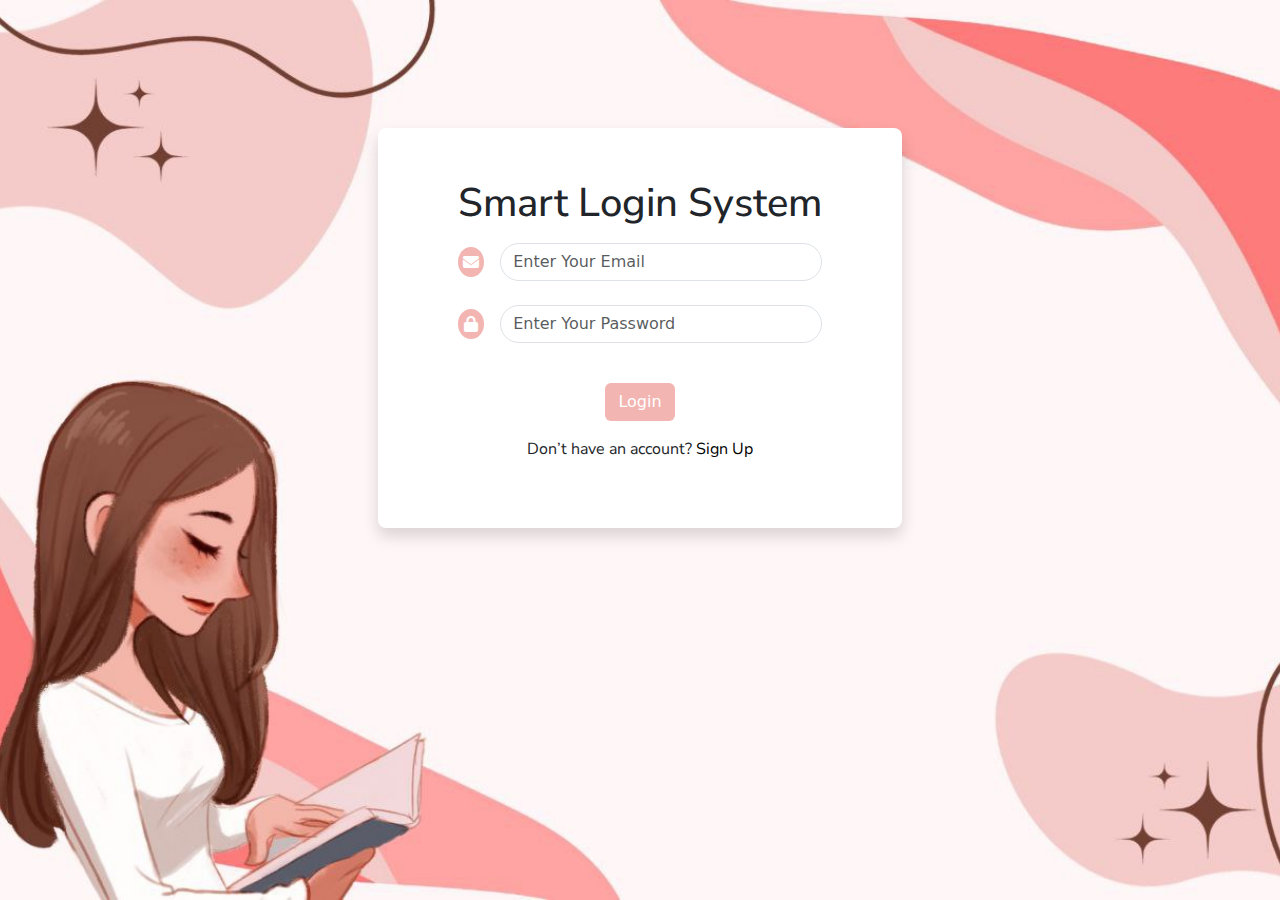
<file: index.html>
<!DOCTYPE html>
<html lang="en">

<head>
    <meta charset="UTF-8">
    <meta name="viewport" content="width=device-width, initial-scale=1.0">
    <link href="https://fonts.googleapis.com/css2?family=Nunito+Sans:opsz,wght@6..12,200;6..12,300;6..12,400;6..12,500;6..12,600;6..12,700;6..12,800&display=swap" rel="stylesheet">
    <link rel="stylesheet" href="./css/all.min.css">
    <link rel="stylesheet" href="./css/bootstrap.min.css">
    <link rel="stylesheet" href="./css/style.css">
    <title>Login</title>
</head>

<body>
    <section id="login" class="py-2">
        <div class="container rounded rounded-3 bg-white py-4 d-flex justify-content-center align-items-center shadow">
            <div class="row ">
                <div class="col-lg-12 text-center">
                    <h1 class="mb-3">Smart Login System</h1>
                    <div class="inputs">
                        <div class="email-sec  d-flex justify-content-center align-items-center  mb-4">
                            <i class="fa-solid fa-envelope me-3"></i>
                            <input type="email" name="" id="signInEmail" class="form-control rounded rounded-5" placeholder="Enter Your Email">
                        </div>
                        <div class="password-sec  d-flex justify-content-center align-items-center  mb-4">
                            <i class="fa-solid fa-lock me-3"></i>
                            <input type="password" name="" id="signInPassword" class="login form-control rounded rounded-5" placeholder="Enter Your Password">
                        </div>
                        <span class="wrong d-none text-danger text-center">All Inputs Are Required!</span>
                        <span class="passed d-none text-success text-center">Success!</span>
                        <span class="wrongLogin d-none text-danger text-center">Incorrect Password or Email!</span>
                        <button type="button" class="btn text-white my-3" id="singIn" onclick="logIn()">Login</button>
                        <p>Don’t have an account? <a href="./sign.html" class="sign text-black text-decoration-none">Sign Up</a></p>
                    </div>
                </div>
            </div>
        </div>
    </section>

    <script src="./js/bootstrap.bundle.min.js "></script>
    <script src="./js/main.js "></script>
</body>

</html>
</file>
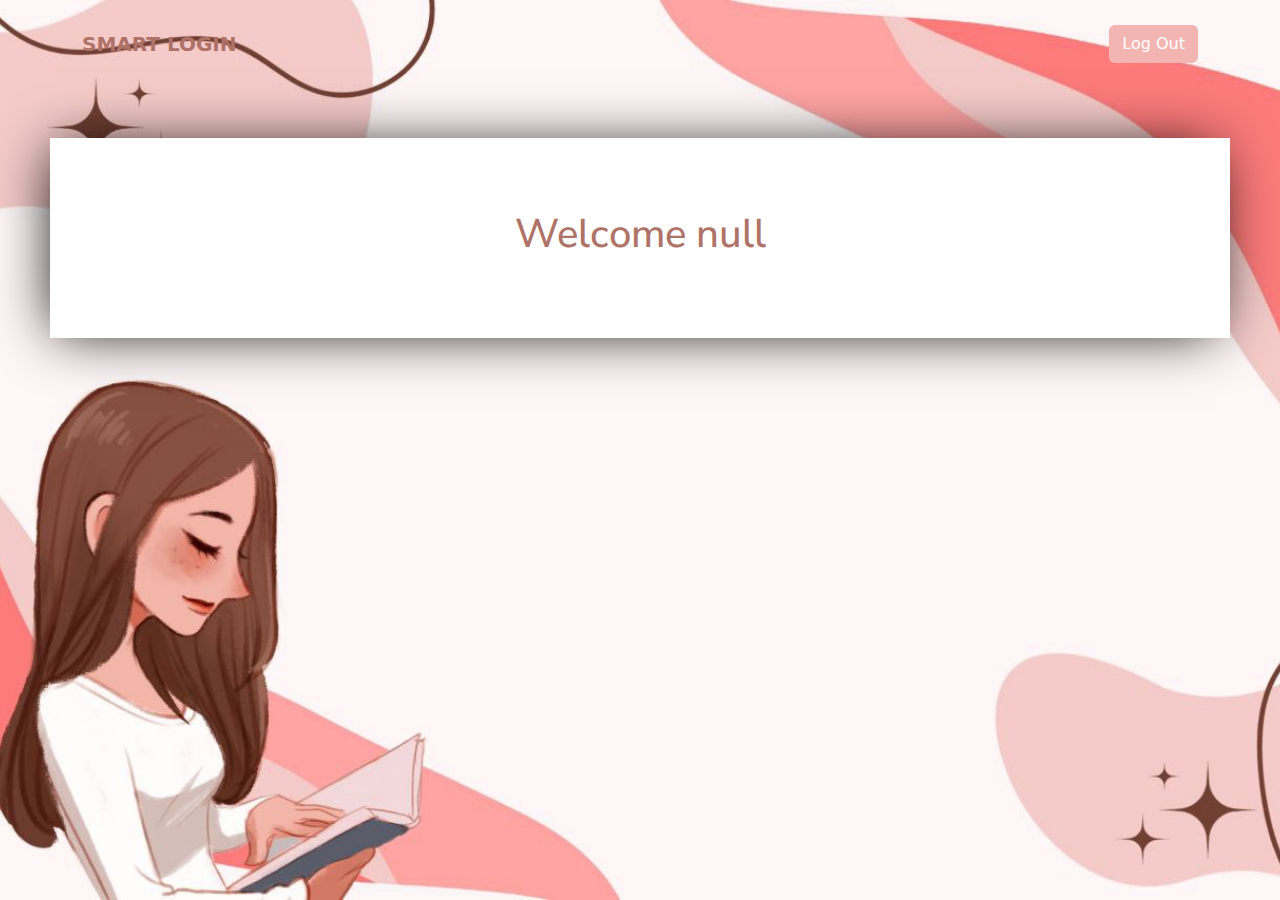
<file: home.html>
<!DOCTYPE html>
<html lang="en">

<head>
    <meta charset="UTF-8">
    <meta name="viewport" content="width=device-width, initial-scale=1.0">
    <link href="https://fonts.googleapis.com/css2?family=Nunito+Sans:opsz,wght@6..12,200;6..12,300;6..12,400;6..12,500;6..12,600;6..12,700;6..12,800&display=swap" rel="stylesheet">
    <link rel="stylesheet" href="./css/all.min.css">
    <link rel="stylesheet" href="./css/bootstrap.min.css">
    <link rel="stylesheet" href="./css/style.css">
    <title>Welcome</title>
</head>

<body>

    <div class="welcome">
        <nav class="navbar">
            <div class="container py-md-3">
                <a class="navbar-brand fw-bold" id="logo">SMART LOGIN</a>
                <div class="d-flex">
                    <a class="btn text-white" id="logOut" href="./index.html" onclick="logout()">Log Out</a>
                </div>
            </div>
        </nav>
        <div class="welcome-sec contianer d-flex justify-content-center align-items-center bg-white">
            <div class="wel-user d-flex justify-content-center align-items-center">
                <h1 id="welcome"></h1>
            </div>
        </div>
    </div>


    <script src="./js/bootstrap.bundle.min.js"></script>
    <script src="./js/main.js"></script>
</body>

</html>
</file>
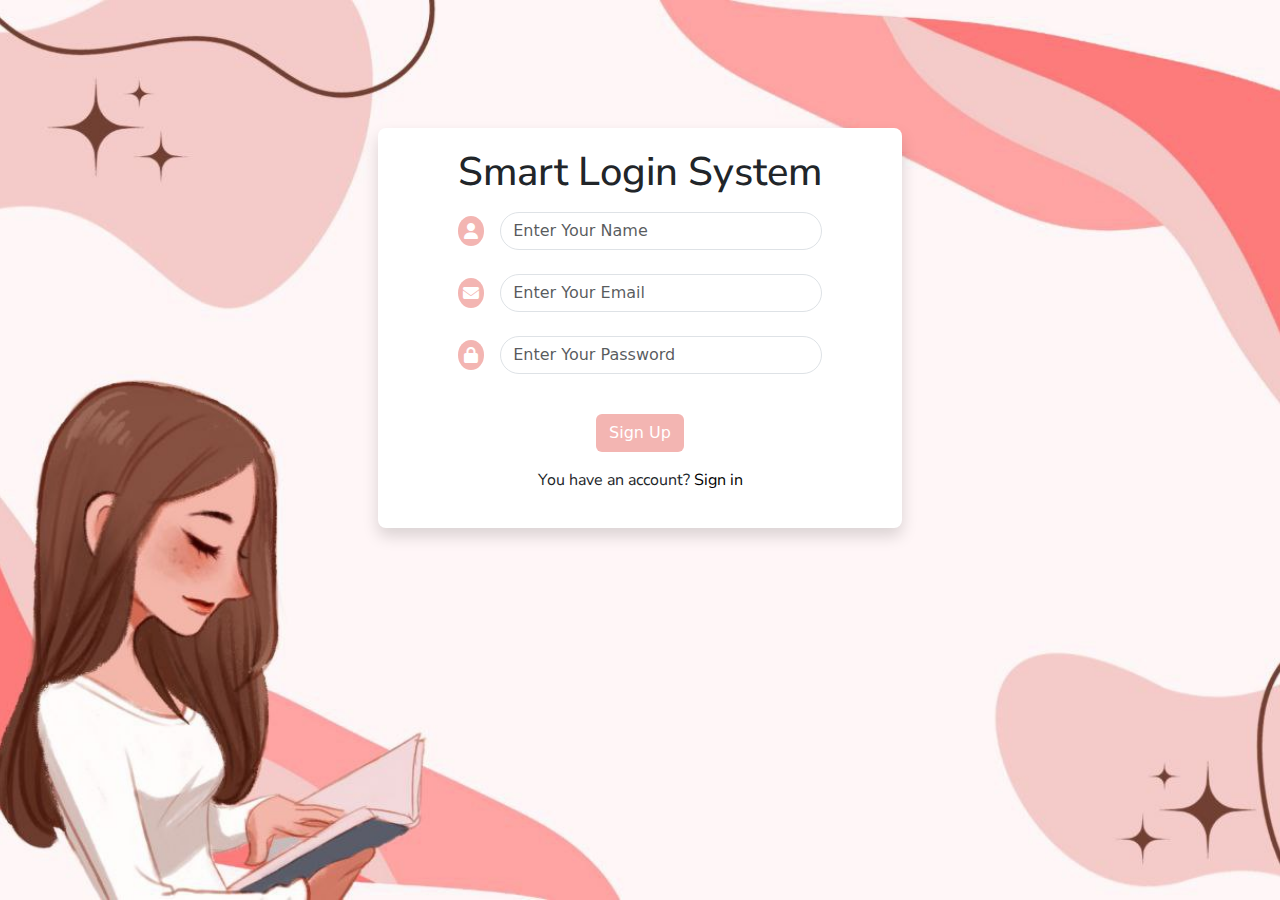
<file: sign.html>
<!DOCTYPE html>
<html lang="en">

<head>
    <meta charset="UTF-8">
    <meta name="viewport" content="width=device-width, initial-scale=1.0">
    <link href="https://fonts.googleapis.com/css2?family=Nunito+Sans:opsz,wght@6..12,200;6..12,300;6..12,400;6..12,500;6..12,600;6..12,700;6..12,800&display=swap" rel="stylesheet">
    <link rel="stylesheet" href="./css/all.min.css">
    <link rel="stylesheet" href="./css/bootstrap.min.css">
    <link rel="stylesheet" href="./css/style.css">
    <title>SignUp</title>
</head>

<body>
    <section id="sign" class="py-2">
        <div class="container rounded rounded-3 bg-white py-4 d-flex justify-content-center align-items-center shadow">
            <div class="row ">
                <div class="col-lg-12 text-center">
                    <h1 class="mb-3">Smart Login System</h1>
                    <div class="inputs">
                        <div class="user-sec d-flex justify-content-center align-items-center mb-4">
                            <i class="fa-solid fa-user me-3"></i>
                            <input type="text" id="signUpName" class="form-control rounded rounded-5" placeholder="Enter Your Name">
                        </div>
                        <div class="email-sec  d-flex justify-content-center align-items-center  mb-4">
                            <i class="fa-solid fa-envelope me-3"></i>
                            <input type="email" name="" id="signUpEmail" class="form-control rounded rounded-5" placeholder="Enter Your Email">
                        </div>
                        <div class="password-sec  d-flex justify-content-center align-items-center  mb-4">
                            <i class="fa-solid fa-lock me-3"></i>
                            <input type="password" name="" id="signUpPassword" class="form-control rounded rounded-5" placeholder="Enter Your Password">
                        </div>
                        <span class="wrong d-none text-danger text-center">All Inputs Are Required!</span>
                        <span class="passed d-none text-success text-center">Success!</span>
                        <span class="exist d-none text-center text-danger">This Email already exists, try another one!</span>
                        <span class="validatePass d-none text-center text-danger">Password should contain capital and small chars, digits, and sympols</span>
                        <span class="validateEmail d-none text-center text-danger">Email should start with with length 4 to 16 and contain @ and .!</span>
                        <button type="button" class="btn text-white my-3" id="btnSignUp" onclick="signUp()">Sign Up</button>
                        <p>You have an account? <a href="./index.html" class="sign text-black text-decoration-none">Sign in</a></p>
                    </div>
                </div>
            </div>
        </div>
    </section>

    <script src="./js/bootstrap.bundle.min.js"></script>
    <script src="./js/main.js"></script>
</body>

</html>
</file>
<file: css/style.css>
::selection {
    background-color: #f3b5b2;
}

body {
    background-image: url(../images/girl.jpeg);
    background-size: cover;
    background-position: center;
    background-attachment: fixed;
    background-repeat: no-repeat;
}

#login .container,
#sign .container {
    width: fit-content;
    padding-inline: 80px;
    margin-top: 120px;
    height: 400px;
}

h1 {
    font-family: 'Nunito Sans', sans-serif;
}

.inputs i {
    background-color: #f3b5b2;
    color: white;
    width: 30px;
    height: 30px;
    border-radius: 50%;
    display: flex;
    justify-content: center;
    align-items: center;
}

.btn {
    background-color: #f3b5b2;
    transition: all 0.4s;
}

.btn:hover {
    background-color: #f49c97;
}

.inputs input:focus {
    box-shadow: 0 0 0 0.25rem rgba(243, 129, 192, 0.5);
}

#sign p,
#login p {
    font-family: 'Nunito Sans', sans-serif;
}

#sign p a:hover,
#login p a:hover {
    text-decoration: underline !important;
}

.rules {
    font-size: 11px;
    font-style: italic;
}


/* ******************************************************* */

.welcome .welcome-sec {
    text-align: center;
    margin: 50px;
    height: 200px;
    background-color: var(--bg-color);
    box-shadow: -5px 2px 55px -10px rgba(0, 0, 0, 1);
    display: flex;
    align-items: center;
    justify-content: center;
    color: #AE7267;
}

#logo {
    color: #AE7267;
}
</file>
